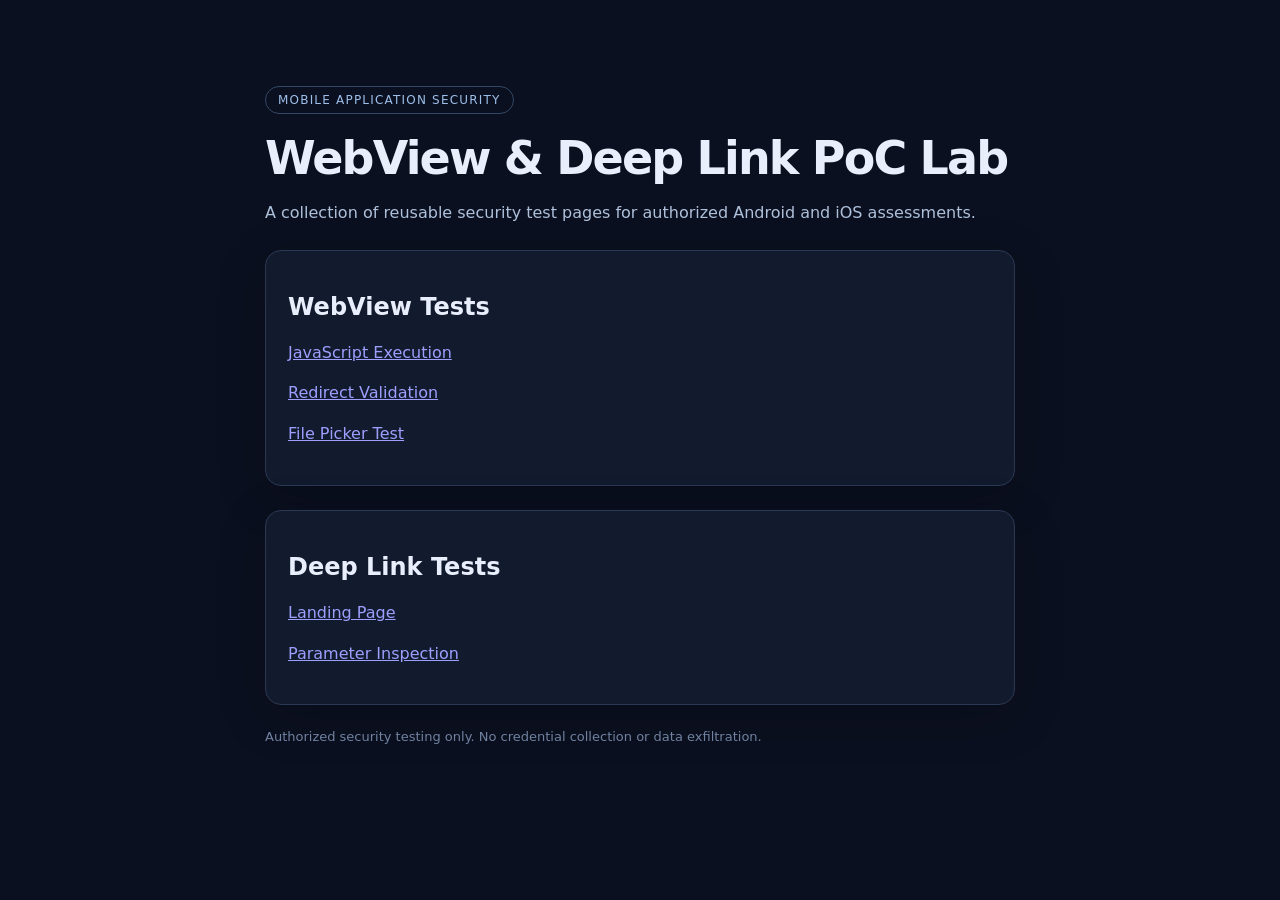
<file: index.html>
<!DOCTYPE html>
<html lang="en">
<head>
  <meta charset="UTF-8">
  <meta name="viewport" content="width=device-width, initial-scale=1">
  <title>Mobile Security PoC Lab</title>
  <link rel="stylesheet" href="assets/style.css">
</head>
<body>
  <main>
    <span class="tag">Mobile Application Security</span>
    <h1>WebView & Deep Link PoC Lab</h1>
    <p>
      A collection of reusable security test pages
      for authorized Android and iOS assessments.
    </p>

    <section class="panel">
      <h2>WebView Tests</h2>
      <p><a href="webview/javascript/">JavaScript Execution</a></p>
      <p><a href="webview/redirects/">Redirect Validation</a></p>
      <p><a href="webview/file-upload/">File Picker Test</a></p>
    </section>

    <section class="panel">
      <h2>Deep Link Tests</h2>
      <p><a href="deeplink/landing/">Landing Page</a></p>
      <p><a href="deeplink/parameters/">Parameter Inspection</a></p>
    </section>

    <footer>
      Authorized security testing only.
      No credential collection or data exfiltration.
    </footer>
  </main>
</body>
</html>
</file>
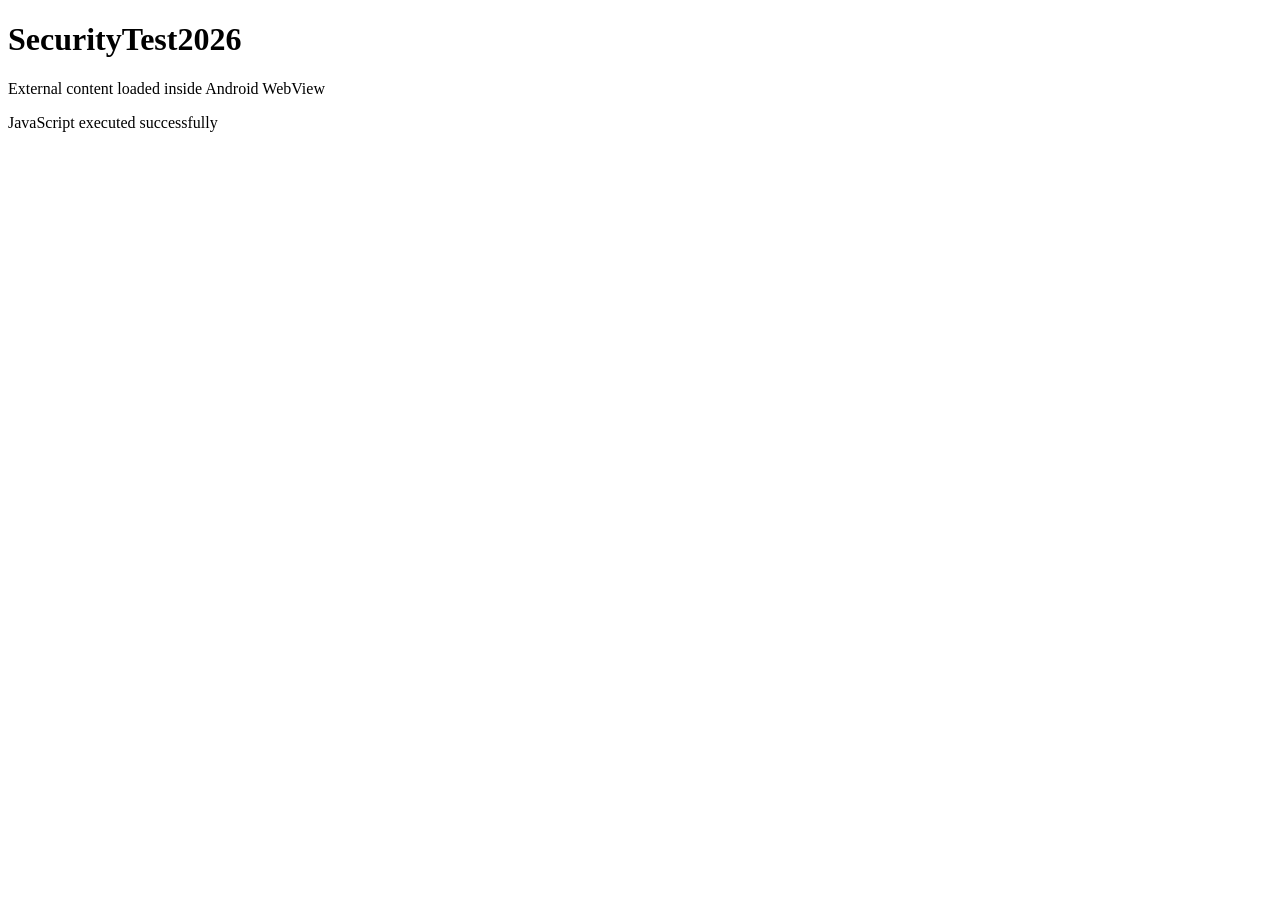
<file: security-test/index.html>
<!DOCTYPE html>
<html lang="tr">
<head>
    <meta charset="UTF-8">
    <meta name="viewport" content="width=device-width, initial-scale=1">
    <title>WebView Security Test</title>
</head>
<body>
    <h1>SecurityTest2026</h1>
    <p>External content loaded inside Android WebView</p>
    <p id="result">JavaScript not executed</p>

    <script>
        document.getElementById("result").textContent =
            "JavaScript executed successfully";
    </script>
</body>
</html>
</file>
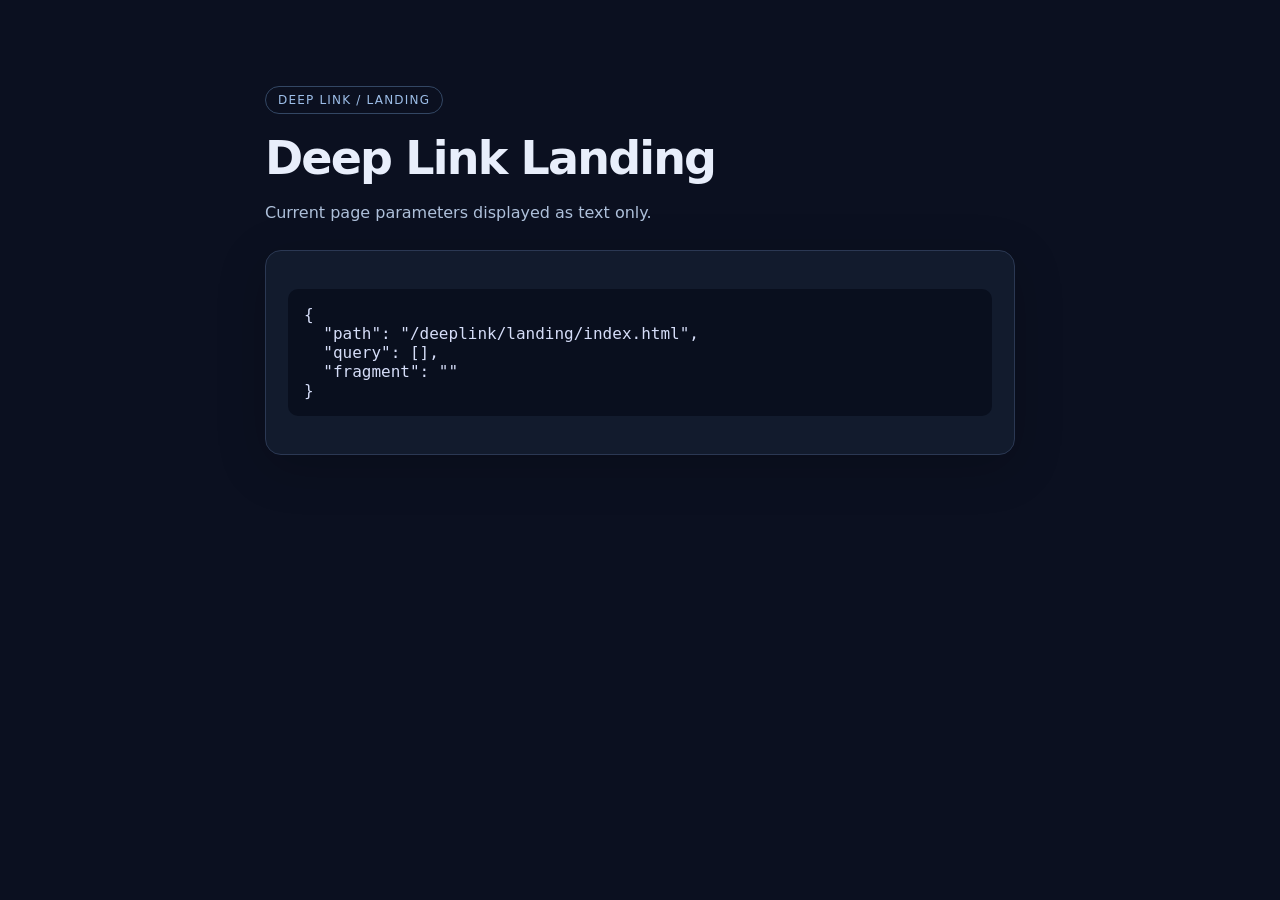
<file: deeplink/landing/index.html>
<!DOCTYPE html><html lang="en"><head><meta charset="UTF-8"><meta name="viewport" content="width=device-width, initial-scale=1"><title>Deep Link Landing</title><link rel="stylesheet" href="../../assets/style.css"></head><body><main><span class="tag">Deep Link / Landing</span><h1>Deep Link Landing</h1><p>Current page parameters displayed as text only.</p><section class="panel"><pre id="params">JavaScript not executed</pre></section></main><script>const p=new URLSearchParams(location.search);document.getElementById('params').textContent=JSON.stringify({path:location.pathname,query:[...p.entries()],fragment:location.hash.slice(1)},null,2);</script></body></html>
</file>
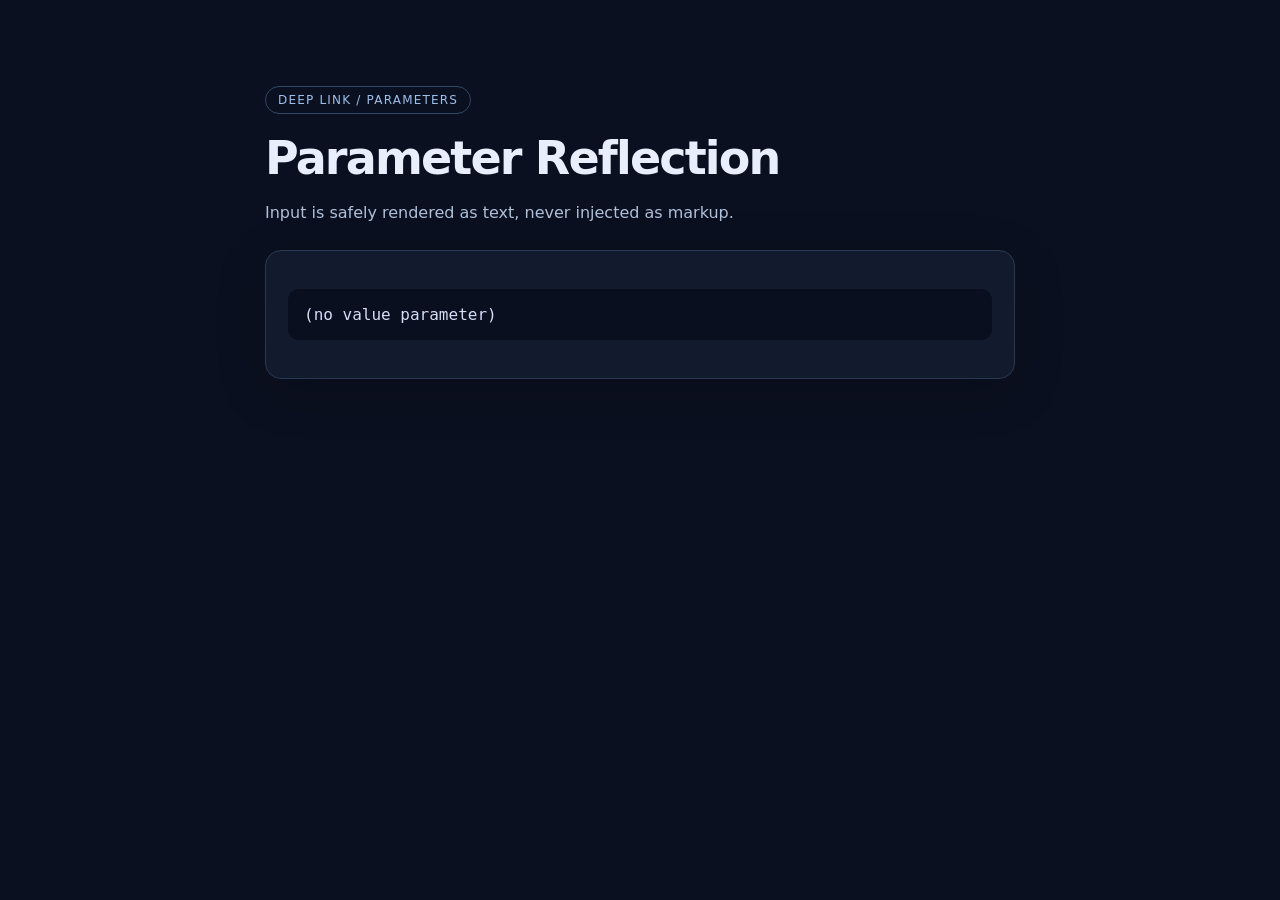
<file: deeplink/parameters/index.html>
<!DOCTYPE html><html lang="en"><head><meta charset="UTF-8"><meta name="viewport" content="width=device-width, initial-scale=1"><title>Parameter Encoding Check</title><link rel="stylesheet" href="../../assets/style.css"></head><body><main><span class="tag">Deep Link / Parameters</span><h1>Parameter Reflection</h1><p>Input is safely rendered as text, never injected as markup.</p><section class="panel"><pre id="value">JavaScript not executed</pre></section></main><script>const s=new URLSearchParams(location.search);document.getElementById('value').textContent=s.get('value')??'(no value parameter)';</script></body></html>
</file>
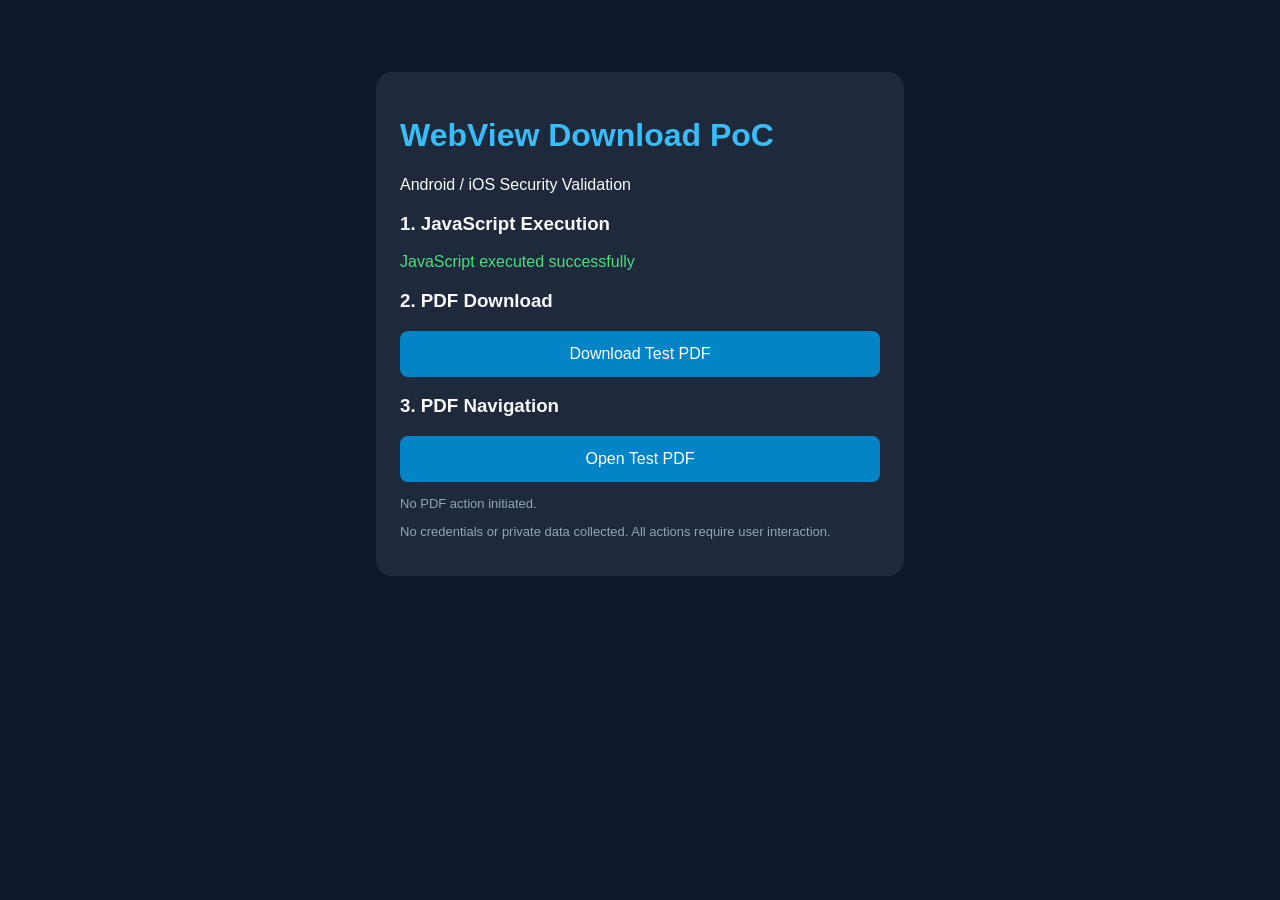
<file: webview/download/index.html>
<!DOCTYPE html>
<html lang="en">
<head>
  <meta charset="UTF-8">
  <meta name="viewport" content="width=device-width, initial-scale=1">
  <title>WebView Download Security Test</title>
  <style>
    body {
      background: #0f172a;
      color: #f8fafc;
      font-family: Arial, sans-serif;
      padding: 24px;
    }
    .card {
      max-width: 480px;
      margin: 40px auto;
      padding: 24px;
      background: #1e293b;
      border-radius: 16px;
    }
    h1 { color: #38bdf8; }
    .btn {
      display: block;
      padding: 14px;
      margin: 14px 0;
      background: #0284c7;
      color: white;
      text-align: center;
      text-decoration: none;
      border-radius: 8px;
    }
    .success { color: #4ade80; }
    .muted { color: #94a3b8; font-size: 13px; }
  </style>
</head>
<body>
  <div class="card">
    <h1>WebView Download PoC</h1>
    <p>Android / iOS Security Validation</p>

    <h3>1. JavaScript Execution</h3>
    <p id="jsResult">JavaScript not executed</p>

    <h3>2. PDF Download</h3>
    <a class="btn"
       href="../../assets/sample.pdf"
       download="webview-security-test.pdf">
       Download Test PDF
    </a>

    <h3>3. PDF Navigation</h3>
    <a class="btn" href="../../assets/sample.pdf">
       Open Test PDF
    </a>

    <p id="status" class="muted">
      No PDF action initiated.
    </p>

    <p class="muted">
      No credentials or private data collected.
      All actions require user interaction.
    </p>
  </div>

  <script>
    const result = document.getElementById("jsResult");
    result.textContent = "JavaScript executed successfully";
    result.className = "success";

    document.querySelectorAll(".btn").forEach(function(link) {
      link.addEventListener("click", function() {
        document.getElementById("status").textContent =
          "PDF action initiated by user.";
      });
    });
  </script>
</body>
</html>
</file>
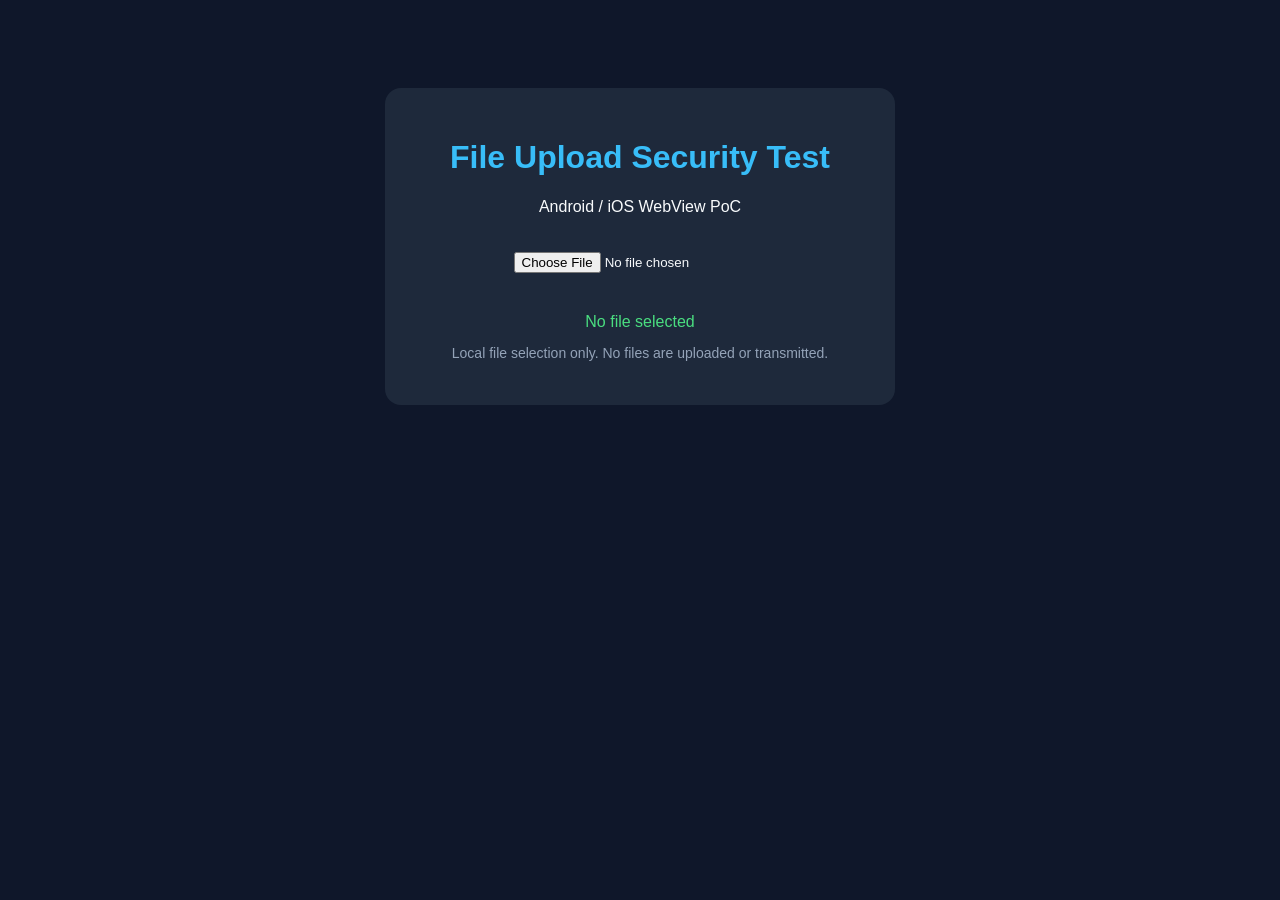
<file: webview/file-upload/index.html>
<!DOCTYPE html>
<html lang="en">
<head>
  <meta charset="UTF-8">
  <meta name="viewport" content="width=device-width, initial-scale=1">
  <title>WebView File Upload PoC</title>
  <style>
    body {
      background: #0f172a;
      color: #f8fafc;
      font-family: Arial, sans-serif;
      padding: 30px;
      text-align: center;
    }
    .card {
      max-width: 450px;
      margin: 50px auto;
      padding: 30px;
      background: #1e293b;
      border-radius: 16px;
    }
    h1 { color: #38bdf8; }
    input { margin: 20px 0; max-width: 100%; }
    .result {
      color: #4ade80;
      margin-top: 20px;
      overflow-wrap: anywhere;
    }
    .muted { color: #94a3b8; font-size: 14px; }
  </style>
</head>
<body>

  <div class="card">
    <h1>File Upload Security Test</h1>
    <p>Android / iOS WebView PoC</p>

    <input
      type="file"
      id="fileInput"
      accept="image/*,.pdf,.txt"
    >

    <div id="result" class="result">
      No file selected
    </div>

    <p class="muted">
      Local file selection only.
      No files are uploaded or transmitted.
    </p>
  </div>

  <script>
    document.getElementById("fileInput")
      .addEventListener("change", function () {
        const file = this.files[0];
        const result =
          document.getElementById("result");

        if (file) {
          result.textContent =
            "File selection successful!" +
            "\nName: " + file.name +
            "\nSize: " + file.size + " bytes" +
            "\nType: " + (file.type || "unknown");
          result.style.whiteSpace = "pre-line";
        } else {
          result.textContent = "No file selected";
        }
      });
  </script>

</body>
</html>
</file>
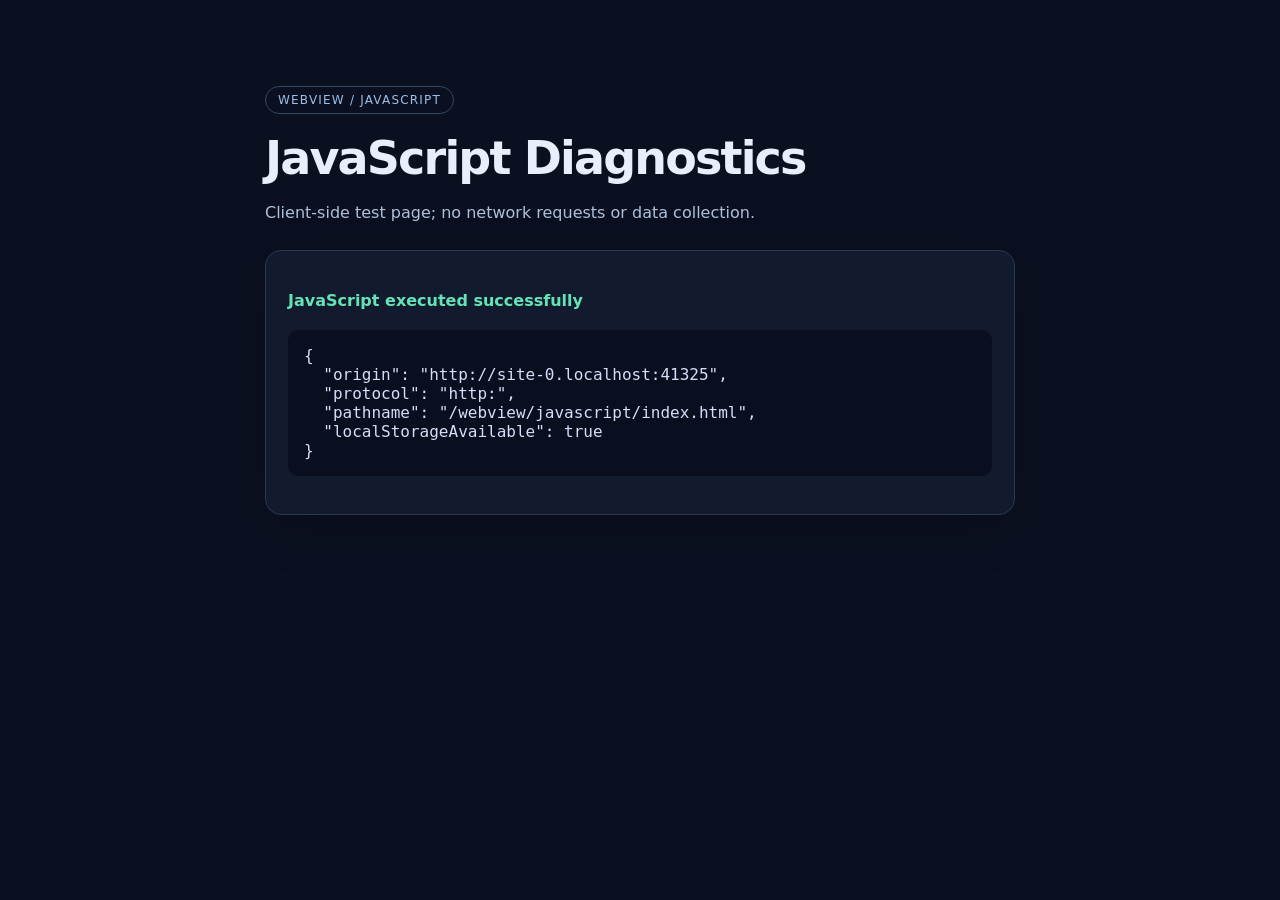
<file: webview/javascript/index.html>
<!DOCTYPE html><html lang="en"><head><meta charset="UTF-8"><meta name="viewport" content="width=device-width, initial-scale=1"><title>WebView JavaScript Diagnostics</title><link rel="stylesheet" href="../../assets/style.css"></head><body><main><span class="tag">WebView / JavaScript</span><h1>JavaScript Diagnostics</h1><p>Client-side test page; no network requests or data collection.</p><section class="panel"><p id="js" class="status">JavaScript disabled or unavailable</p><pre id="env">No data yet</pre></section></main><script>document.getElementById('js').textContent='JavaScript executed successfully';document.getElementById('js').classList.add('ok');document.getElementById('env').textContent=JSON.stringify({origin:location.origin,protocol:location.protocol,pathname:location.pathname,localStorageAvailable:(()=>{try{return !!window.localStorage}catch(e){return false}})()},null,2);</script></body></html>
</file>
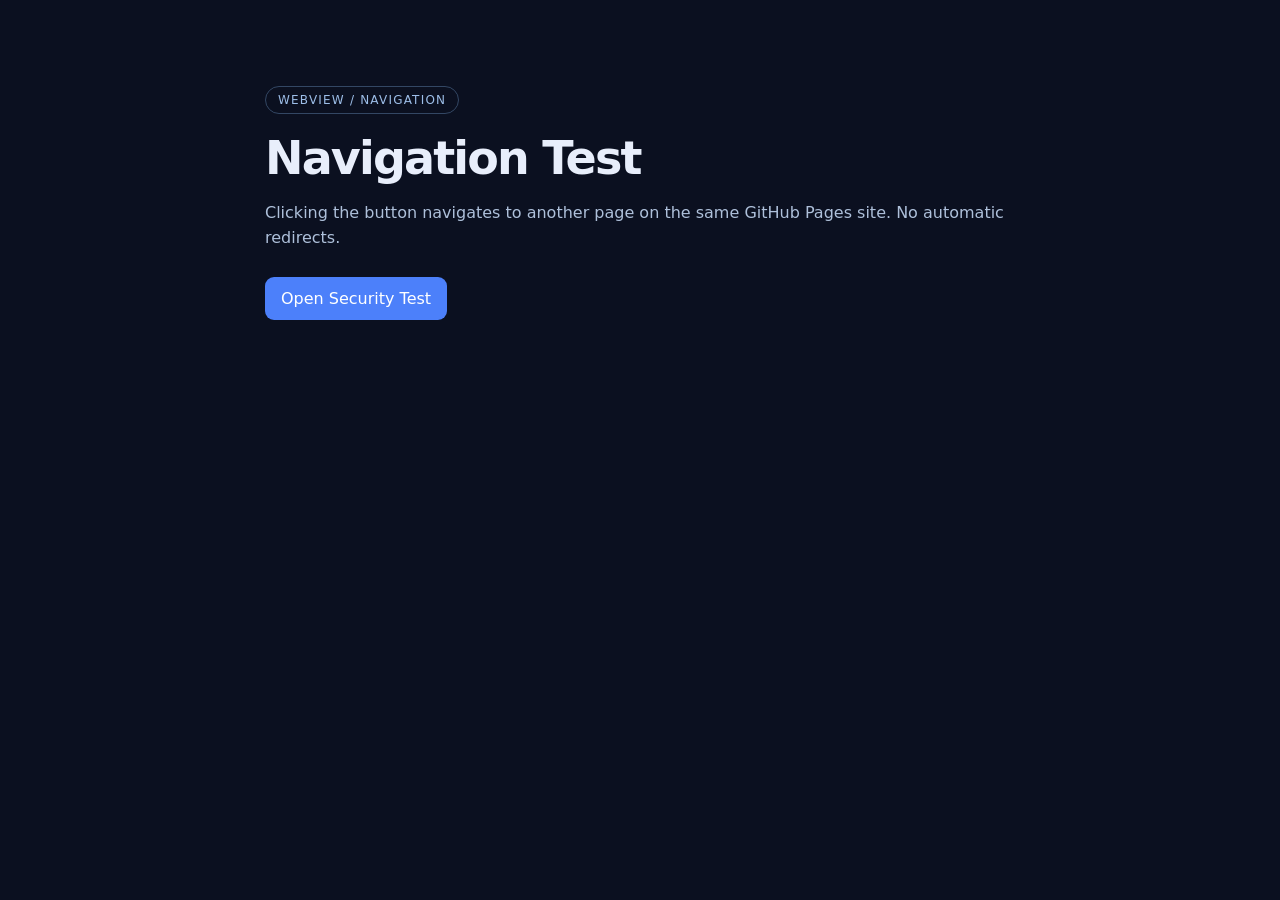
<file: webview/redirects/index.html>
<!DOCTYPE html><html lang="en"><head><meta charset="UTF-8"><meta name="viewport" content="width=device-width, initial-scale=1"><title>Redirect Validation</title><link rel="stylesheet" href="../../assets/style.css"></head><body><main><span class="tag">WebView / Navigation</span><h1>Navigation Test</h1><p>Clicking the button navigates to another page on the same GitHub Pages site. No automatic redirects.</p><a class="button" href="../../security-test/?source=navigation">Open Security Test</a></main></body></html>
</file>
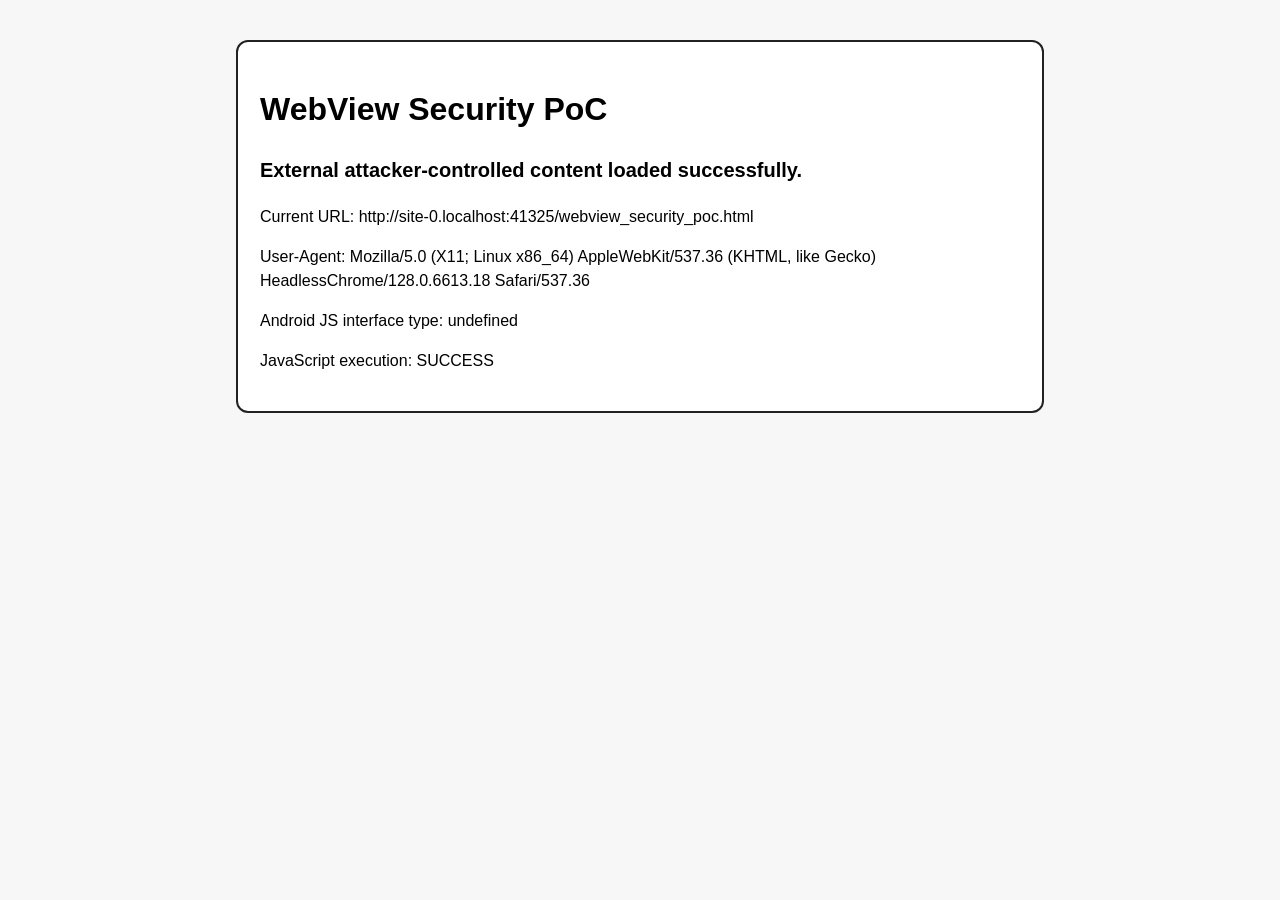
<file: webview_security_poc.html>
<!doctype html>
<html lang="en">
<head>
  <meta charset="utf-8">
  <meta name="viewport" content="width=device-width,initial-scale=1">
  <title>WebView Security PoC</title>
  <style>
    body {
      font-family: Arial, sans-serif;
      margin: 32px;
      line-height: 1.5;
      background: #f7f7f7;
    }
    .box {
      background: #fff;
      border: 2px solid #222;
      padding: 22px;
      border-radius: 12px;
      max-width: 760px;
      margin: 40px auto;
    }
    .ok {
      font-weight: bold;
      font-size: 20px;
    }
    code {
      word-break: break-all;
    }
  </style>
</head>
<body>
  <div class="box">
    <h1>WebView Security PoC</h1>
    <p class="ok">External attacker-controlled content loaded successfully.</p>
    <p id="url"></p>
    <p id="ua"></p>
    <p id="bridge"></p>
    <p id="js"></p>
  </div>

  <script>
    document.getElementById("url").textContent =
      "Current URL: " + location.href;

    document.getElementById("ua").textContent =
      "User-Agent: " + navigator.userAgent;

    document.getElementById("bridge").textContent =
      "Android JS interface type: " + typeof window.Android;

    document.getElementById("js").textContent =
      "JavaScript execution: SUCCESS";

    alert("External JavaScript executed successfully");
  </script>
</body>
</html>
</file>
<file: assets/style.css>
:root{color-scheme:dark;font-family:system-ui,-apple-system,Segoe UI,Roboto,sans-serif;background:#0b1020;color:#e8eefb}*{box-sizing:border-box}body{margin:0;min-height:100vh;padding:32px 18px}main{max-width:750px;margin:6vh auto}.tag{display:inline-block;border:1px solid #334764;border-radius:999px;padding:6px 12px;color:#9dbee8;font-size:12px;letter-spacing:.1em;text-transform:uppercase}h1{font-size:clamp(28px,5vw,46px);letter-spacing:-.04em;margin:17px 0 10px}p{color:#aec0da;line-height:1.55}.panel{margin-top:24px;padding:22px;border:1px solid #2b3853;border-radius:16px;background:#121b2d;box-shadow:0 12px 50px #0003}.status{font-weight:700;color:#ffd596}.status.ok{color:#65e3b6}code,pre{overflow-wrap:anywhere;font-family:ui-monospace,Consolas,monospace;color:#d5ddf8}pre{padding:16px;border-radius:10px;background:#090f1e;overflow-x:auto;white-space:pre-wrap}button,a.button{display:inline-block;padding:12px 16px;margin-top:10px;background:#4c80fa;color:white;text-decoration:none;border:0;border-radius:9px;cursor:pointer}footer{margin-top:24px;color:#7082a0;font-size:13px}
</file>
